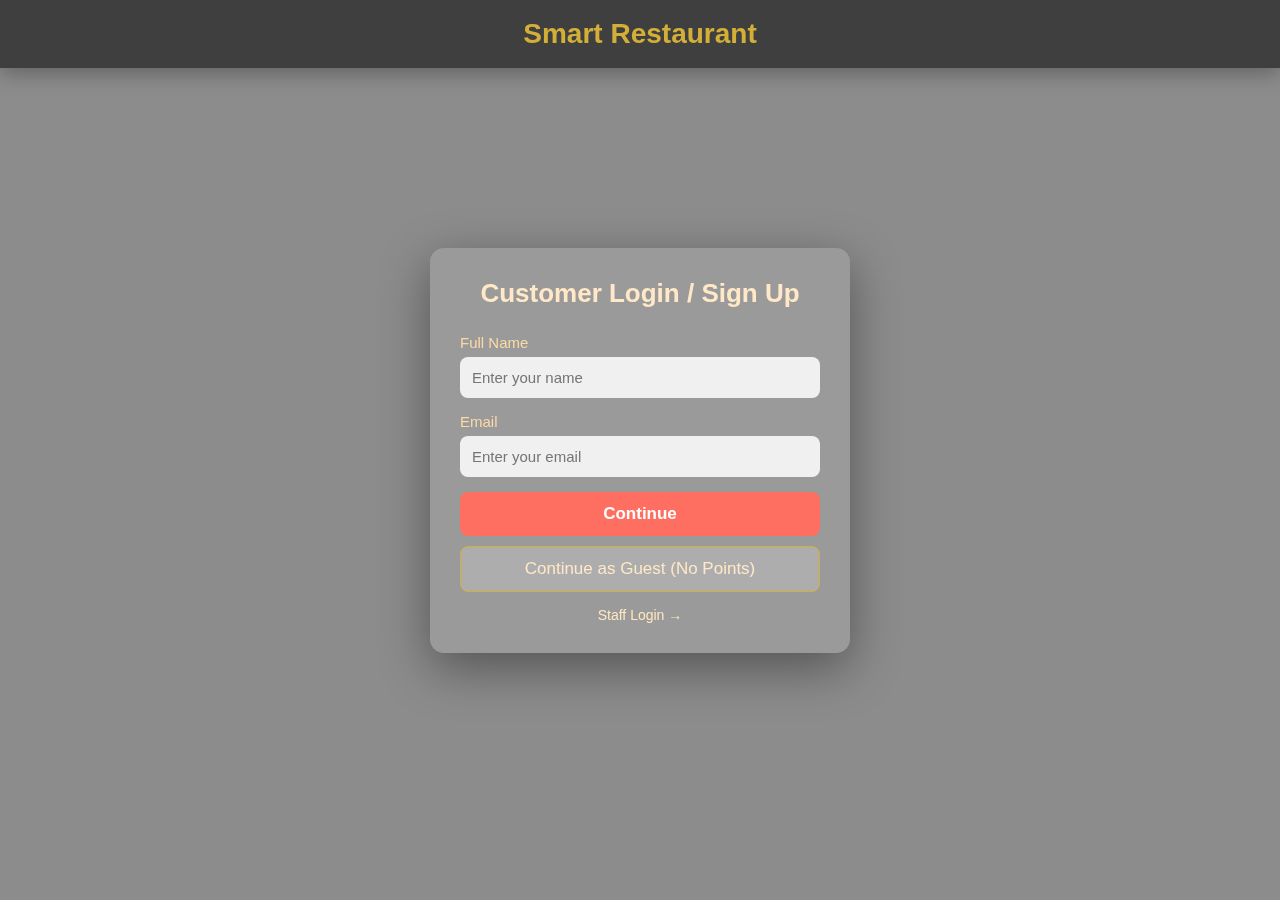
<file: index.html>
<!doctype html>
<html lang="en">
<head>
  <meta charset="utf-8">
  <title>Smart Restaurant — Customer Login</title>
  <meta name="viewport" content="width=device-width, initial-scale=1">
  <style>
    * { box-sizing: border-box; margin: 0; padding: 0; }
    body {
      font-family: 'Segoe UI', sans-serif;
      height: 100vh;
      background: url('https://images.unsplash.com/photo-1600891964599-f61ba0e24092?auto=format&fit=crop&w=1350&q=80') no-repeat center center fixed;
      background-size: cover;
      display: flex;
      flex-direction: column;
      justify-content: center;
      align-items: center;
      color: #fff;
    }
    .overlay { position: fixed; inset: 0; background: rgba(0, 0, 0, 0.45); z-index: -1; }
    .header { padding: 18px 30px; background: rgba(0,0,0,0.55); color: #D4AF37; font-size: 28px; font-weight: 600; backdrop-filter: blur(8px); box-shadow: 0 5px 20px rgba(0,0,0,0.3); text-align: center; width: 100%; position: absolute; top: 0; }
    .container { max-width: 420px; width: 90%; padding: 30px; background: rgba(255, 255, 255, 0.12); border-radius: 14px; box-shadow: 0 15px 50px rgba(0,0,0,0.4); backdrop-filter: blur(12px); text-align: center; }
    h2 { margin-bottom: 25px; font-size: 26px; font-weight: 600; color: #ffe8c7; }
    label { display: block; text-align: left; margin-bottom: 6px; font-size: 15px; color: #fcd9a6; }
    input { width: 100%; padding: 12px; margin-bottom: 15px; border-radius: 8px; border: none; font-size: 15px; background: rgba(255,255,255,0.85); }
    button { width: 100%; padding: 12px; border: none; border-radius: 8px; background: #FF6F61; color: white; font-size: 17px; cursor: pointer; font-weight: 600; transition: 0.2s; }
    button:hover { background: #b21e35; }
    .guest-btn { margin-top: 10px; background: rgba(255,255,255,0.2); border: 1px solid #D4AF37; color: #ffe8c7; font-weight: 500; }
    .guest-btn:hover { background: rgba(255,255,255,0.3); }
    .staff-link { margin-top: 15px; display: block; font-size: 14px; color: #ffe7c2; text-decoration: none; }
    .staff-link:hover { color: #ffcf8a; text-decoration: underline; }
  </style>
</head>
<body>

  <div class="overlay"></div>

  <div class="header">Smart Restaurant</div>

  <div class="container">
    <h2>Customer Login / Sign Up</h2>

    <label for="name">Full Name</label>
    <input id="name" placeholder="Enter your name">

    <label for="email">Email</label>
    <input id="email" placeholder="Enter your email">

    <button id="loginBtn">Continue</button>

    <button class="guest-btn" onclick="window.location='menu.html'">
      Continue as Guest (No Points)
    </button>

    <a class="staff-link" href="staff.html">Staff Login →</a>
  </div>

  <script>
    document.getElementById('loginBtn').onclick = () => {
      const name = document.getElementById('name').value.trim();
      const email = document.getElementById('email').value.trim();
      if (!name || !email) return alert("Please enter all fields.");

      const userKey = "currentUser";
      const user = { name, email, role: "customer", points: 0 };
      localStorage.setItem(userKey, JSON.stringify(user));

      if(!localStorage.getItem(`${email}_cart_history`)) {
        localStorage.setItem(`${email}_cart_history`, JSON.stringify([]));
      }

      const table = prompt("Enter table number :") || "";
      const link = table ? `menu.html?table=${encodeURIComponent(table)}` : "menu.html";
      window.location.href = link;
    };
  </script>

</body>
</html>
</file>
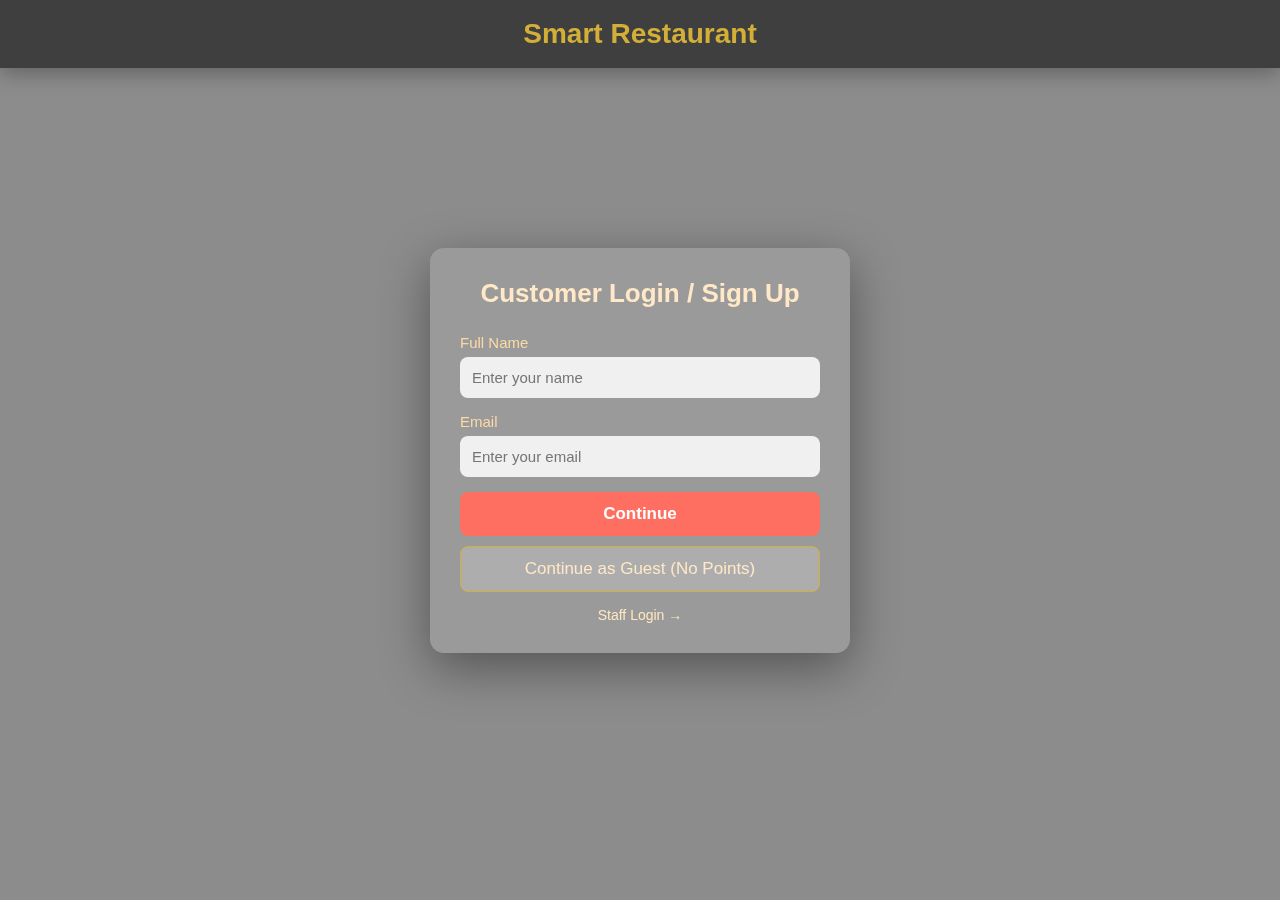
<file: srms/frontend/index.html>
<!doctype html>
<html lang="en">
<head>
  <meta charset="utf-8">
  <title>Smart Restaurant — Customer Login</title>
  <meta name="viewport" content="width=device-width, initial-scale=1">
  <style>
    * { box-sizing: border-box; margin: 0; padding: 0; }
    body {
      font-family: 'Segoe UI', sans-serif;
      height: 100vh;
      background: url('https://images.unsplash.com/photo-1600891964599-f61ba0e24092?auto=format&fit=crop&w=1350&q=80') no-repeat center center fixed;
      background-size: cover;
      display: flex;
      flex-direction: column;
      justify-content: center;
      align-items: center;
      color: #fff;
    }
    .overlay { position: fixed; inset: 0; background: rgba(0, 0, 0, 0.45); z-index: -1; }
    .header { padding: 18px 30px; background: rgba(0,0,0,0.55); color: #D4AF37; font-size: 28px; font-weight: 600; backdrop-filter: blur(8px); box-shadow: 0 5px 20px rgba(0,0,0,0.3); text-align: center; width: 100%; position: absolute; top: 0; }
    .container { max-width: 420px; width: 90%; padding: 30px; background: rgba(255, 255, 255, 0.12); border-radius: 14px; box-shadow: 0 15px 50px rgba(0,0,0,0.4); backdrop-filter: blur(12px); text-align: center; }
    h2 { margin-bottom: 25px; font-size: 26px; font-weight: 600; color: #ffe8c7; }
    label { display: block; text-align: left; margin-bottom: 6px; font-size: 15px; color: #fcd9a6; }
    input { width: 100%; padding: 12px; margin-bottom: 15px; border-radius: 8px; border: none; font-size: 15px; background: rgba(255,255,255,0.85); }
    button { width: 100%; padding: 12px; border: none; border-radius: 8px; background: #FF6F61; color: white; font-size: 17px; cursor: pointer; font-weight: 600; transition: 0.2s; }
    button:hover { background: #b21e35; }
    .guest-btn { margin-top: 10px; background: rgba(255,255,255,0.2); border: 1px solid #D4AF37; color: #ffe8c7; font-weight: 500; }
    .guest-btn:hover { background: rgba(255,255,255,0.3); }
    .staff-link { margin-top: 15px; display: block; font-size: 14px; color: #ffe7c2; text-decoration: none; }
    .staff-link:hover { color: #ffcf8a; text-decoration: underline; }
  </style>
</head>
<body>

  <div class="overlay"></div>

  <div class="header">Smart Restaurant</div>

  <div class="container">
    <h2>Customer Login / Sign Up</h2>

    <label for="name">Full Name</label>
    <input id="name" placeholder="Enter your name">

    <label for="email">Email</label>
    <input id="email" placeholder="Enter your email">

    <button id="loginBtn">Continue</button>

    <button class="guest-btn" onclick="window.location='menu.html'">
      Continue as Guest (No Points)
    </button>

    <a class="staff-link" href="staff_login.html">Staff Login →</a>
  </div>

  <script>
    document.getElementById('loginBtn').onclick = () => {
      const name = document.getElementById('name').value.trim();
      const email = document.getElementById('email').value.trim();
      if (!name || !email) return alert("Please enter all fields.");

      const userKey = "currentUser";
      const user = { name, email, role: "customer", points: 0 };
      localStorage.setItem(userKey, JSON.stringify(user));

      if(!localStorage.getItem(`${email}_cart_history`)) {
        localStorage.setItem(`${email}_cart_history`, JSON.stringify([]));
      }

      const table = prompt("Enter table number :") || "";
      const link = table ? `menu.html?table=${encodeURIComponent(table)}` : "menu.html";
      window.location.href = link;
    };
  </script>

</body>
</html>
</file>
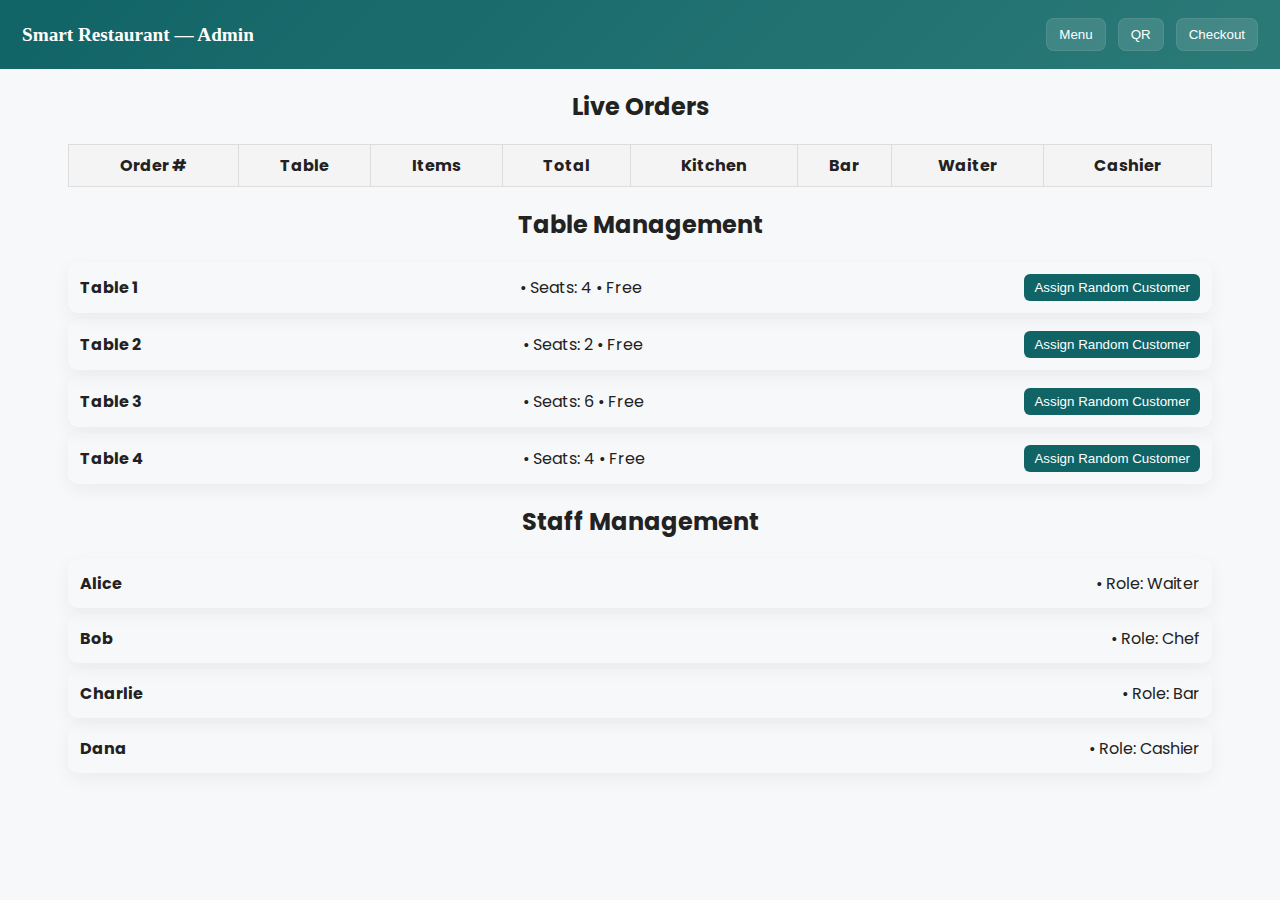
<file: admin.html>
<!DOCTYPE html>
<html lang="en">
  <head>
    <meta charset="utf-8">
    <title>Smart Restaurant — Admin Dashboard</title>
    <meta name="viewport" content="width=device-width,initial-scale=1">
    <script>
      fetch("./backend_system/auth/verify.php")
        .then(res => res.json())
        .then(data => {
          if (!data.logged_in) window.location.href = "login.html";
        });
      </script>
      
    <link rel="stylesheet" href="style.css">
  </head>
  <body>
    <div class="header">
      <div class="brand">Smart Restaurant — Admin</div>
      <div class="nav">
        <a href="menu.html"><button>Menu</button></a>
        <a href="qr.html"><button>QR</button></a>
        <a href="checkout.html"><button>Checkout</button></a>
      </div>
    </div>
  
    <div class="container">
  
      <h2 class="section-title center">Live Orders</h2>
      <table id="ordersTable">
        <thead>
          <tr>
            <th>Order #</th>
            <th>Table</th>
            <th>Items</th>
            <th>Total</th>
            <th>Kitchen</th>
            <th>Bar</th>
            <th>Waiter</th>
            <th>Cashier</th>
          </tr>
        </thead>
        <tbody></tbody>
      </table>
  
      <h2 class="section-title center">Table Management</h2>
      <div id="tablesContainer"></div>
  
      <h2 class="section-title center">Staff Management</h2>
      <div id="staffContainer"></div>
  
    </div>
  
    <script>
      // Mock Data
      const tables = [
        {id:1,seats:4,occupied:false},
        {id:2,seats:2,occupied:false},
        {id:3,seats:6,occupied:false},
        {id:4,seats:4,occupied:false},
      ];
  
      const staff = [
        {id:1,name:"Alice",role:"Waiter"},
        {id:2,name:"Bob",role:"Chef"},
        {id:3,name:"Charlie",role:"Bar"},
        {id:4,name:"Dana",role:"Cashier"},
      ];
  
      const orders = [];
  
      // Render Tables
      const tablesContainer = document.getElementById('tablesContainer');
      function renderTables(){
        tablesContainer.innerHTML = '';
        tables.forEach(t=>{
          const div = document.createElement('div');
          div.className = 'table-card';
          div.innerHTML = `<strong>Table ${t.id}</strong> • Seats: ${t.seats} • ${t.occupied?'Occupied':'Free'} 
          <button onclick="assignRandomOrder(${t.id})">Assign Random Customer</button>`;
          tablesContainer.appendChild(div);
        });
      }
  
      function assignRandomOrder(tableId){
        const table = tables.find(t=>t.id===tableId);
        if(!table) return;
        const randomSeats = Math.floor(Math.random()*(table.seats))+1;
        table.occupied = true;
        // Create mock order
        const order = {
          id:Date.now(),
          orderNumber: Math.floor(Math.random()*9000),
          table: tableId,
          items:[{name:"Sample Dish", qty:randomSeats, price:randomSeats*250}],
          total: randomSeats*250,
          statuses: {kitchen:'pending', bar:'pending', waiter:'pending', cashier:'pending'}
        };
        orders.push(order);
        renderOrders();
        renderTables();
      }
  
      // Render Orders Table
      const ordersTableBody = document.querySelector('#ordersTable tbody');
      function renderOrders(){
        ordersTableBody.innerHTML='';
        orders.forEach(o=>{
          const row = document.createElement('tr');
          row.innerHTML=`
            <td>${o.orderNumber}</td>
            <td>${o.table}</td>
            <td>${o.items.map(i=>i.name+" x"+i.qty).join(", ")}</td>
            <td>${o.total}</td>
            <td>${o.statuses.kitchen}</td>
            <td>${o.statuses.bar}</td>
            <td>${o.statuses.waiter}</td>
            <td>${o.statuses.cashier}</td>
          `;
          ordersTableBody.appendChild(row);
        });
      }
  
      // Render Staff
      const staffContainer = document.getElementById('staffContainer');
      function renderStaff(){
        staffContainer.innerHTML='';
        staff.forEach(s=>{
          const div = document.createElement('div');
          div.className='staff-card';
          div.innerHTML = `<strong>${s.name}</strong> • Role: ${s.role}`;
          staffContainer.appendChild(div);
        });
      }
  
      renderTables();
      renderStaff();
      renderOrders();
    </script>
  
    <style>
      .table-card, .staff-card {
        padding:12px;
        border-radius:10px;
        margin:6px 0;
        box-shadow:0 6px 18px rgba(0,0,0,0.05);
        display:flex; justify-content:space-between; align-items:center;
      }
      #ordersTable {
        width:100%;
        border-collapse:collapse;
        margin-bottom:20px;
      }
      #ordersTable th, #ordersTable td {
        border:1px solid #ddd;
        padding:8px;
        text-align:center;
      }
      #ordersTable th {
        background:#f4f4f4;
      }
      button {
        padding:6px 10px;
        border:none;
        border-radius:6px;
        background:var(--brand-1);
        color:white;
        cursor:pointer;
      }
    </style>
    
  </body>
</html>
</file>
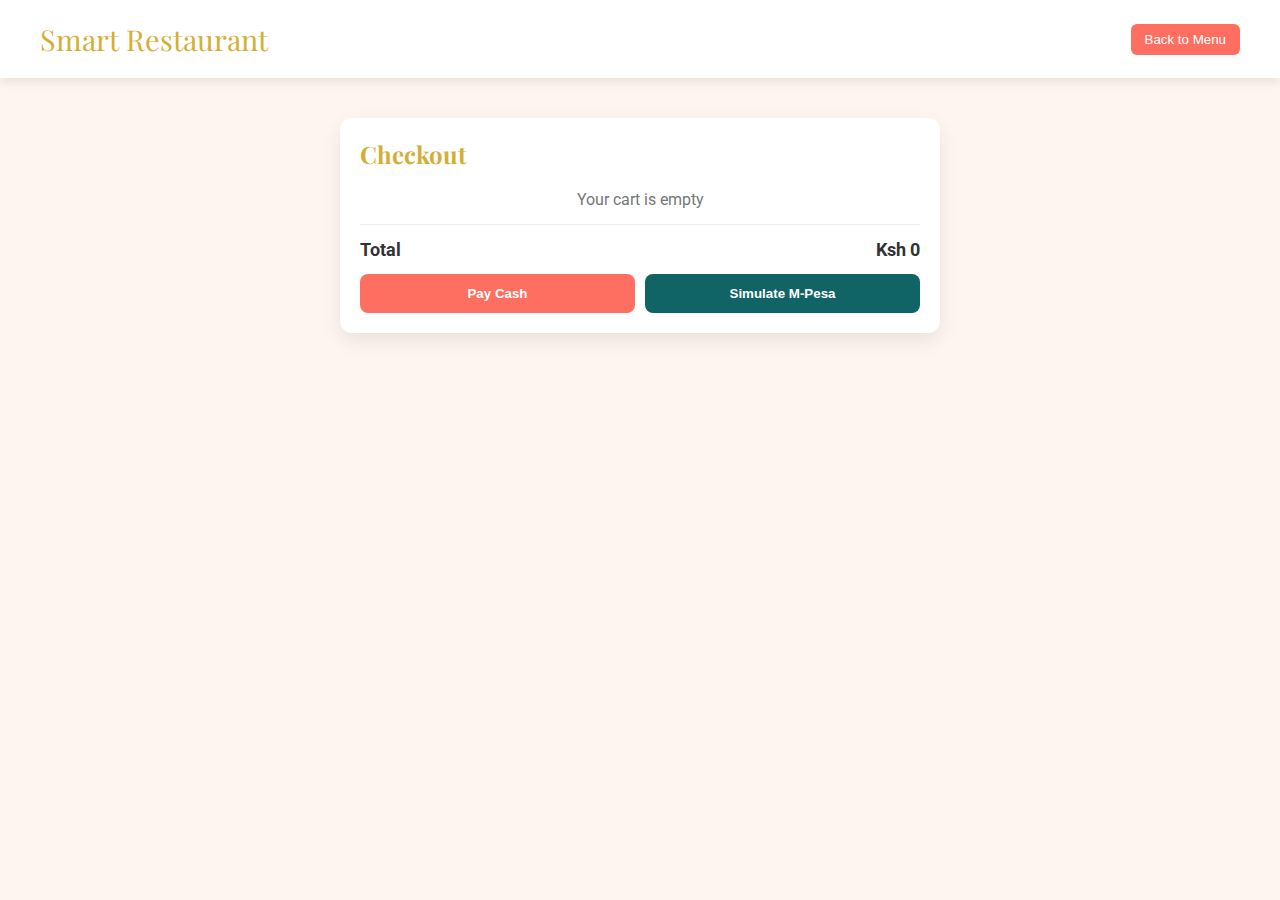
<file: checkout.html>
<!doctype html>
<html lang="en">
<head>
  <meta charset="utf-8">
  <title>Checkout</title>
  <meta name="viewport" content="width=device-width,initial-scale=1">
  <link href="https://fonts.googleapis.com/css2?family=Playfair+Display:wght@400;700&family=Roboto:wght@400;500&display=swap" rel="stylesheet">
  <style>
    :root {
      --primary: #FF6F61; /* warm coral red */
      --secondary: #D4AF37; /* soft gold */
      --light-bg: #FFF5F0;
      --card-bg: #ffffff;
    }
    * { box-sizing:border-box; margin:0; padding:0; }
    body { font-family:'Roboto', sans-serif; background:var(--light-bg); color:#333; }

    /* Header */
    .header { display:flex; justify-content:space-between; align-items:center; padding:20px 40px; background:#fff; box-shadow:0 3px 10px rgba(0,0,0,0.1); position:sticky; top:0; z-index:1000;}
    .brand { font-family:'Playfair Display', serif; font-size:1.8rem; color:var(--secondary);}
    .nav button { margin-left:15px; padding:8px 14px; border:none; background:var(--primary); color:#fff; border-radius:6px; cursor:pointer; font-weight:500; transition:0.3s;}
    .nav button:hover { background:var(--secondary); }

    /* Container */
    .container { max-width:600px; margin:40px auto; padding:20px; background:var(--card-bg); border-radius:12px; box-shadow:0 8px 20px rgba(0,0,0,0.08);}
    .receipt h2 { font-family:'Playfair Display', serif; margin-bottom:20px; color:var(--secondary);}
    #items div { font-size:1rem; margin-bottom:6px; }
    hr { border:none; border-top:1px solid #eee; margin:15px 0; }
    .small.center { text-align:center; color:#777; font-size:0.9rem; margin:20px 0; }

    /* Payment buttons */
    .btn { flex:1; border:none; padding:12px; border-radius:8px; cursor:pointer; font-weight:600; transition:0.3s; color:#fff;}
    .btn-cash { background:var(--primary); }
    .btn-cash:hover { background:var(--secondary); }
    .btn-mpesa { background:#116466; }
    .btn-mpesa:hover { background:#1f8a8c; }

    .payment-group { display:flex; gap:10px; margin-top:14px; }
    .total-row { display:flex; justify-content:space-between; font-weight:bold; font-size:1.1rem; margin-top:10px; }
  </style>
</head>
<body>

  <div class="header">
    <div class="brand">Smart Restaurant</div>
    <div class="nav">
      <a href="menu.html"><button>Back to Menu</button></a>
    </div>
  </div>

  <div class="container">
    <div class="receipt">
      <h2>Checkout</h2>
      <div id="items"></div>
      <hr/>
      <div class="total-row">
        <span>Total</span>
        <span id="total">Ksh 0</span>
      </div>
      <div class="payment-group">
        <button id="payCash" class="btn btn-cash">Pay Cash</button>
        <button id="payMpesa" class="btn btn-mpesa">Simulate M-Pesa</button>
      </div>
    </div>
  </div>

  <script src="app.js"></script>
  <script>
    const list = getCart();
    const itemsEl = document.getElementById('items'), totalEl = document.getElementById('total');
    let total=0;
    if(list.length===0) itemsEl.innerHTML='<div class="small center">Your cart is empty</div>';
    list.forEach(i=>{
      const div = document.createElement('div'); div.style.display='flex'; div.style.justifyContent='space-between'; div.style.padding='8px 0';
      div.innerHTML = `<div>${i.qty} x ${i.name}</div><div>${currency(i.price*i.qty)}</div>`;
      itemsEl.appendChild(div);
      total += i.qty * i.price;
    });
    totalEl.textContent = currency(total);

    document.getElementById('payCash').onclick = ()=> {
      if(list.length===0) return alert('Cart empty');
      alert('Payment received (cash). Thank you!');
      clearCart(); window.location.href='menu.html';
    };

    document.getElementById('payMpesa').onclick = ()=> {
      if(list.length===0) return alert('Cart empty');
      alert('Simulated M-Pesa confirmed. Thank you!');
      clearCart(); window.location.href='menu.html';
    };
  </script>

</body>
</html>
</file>
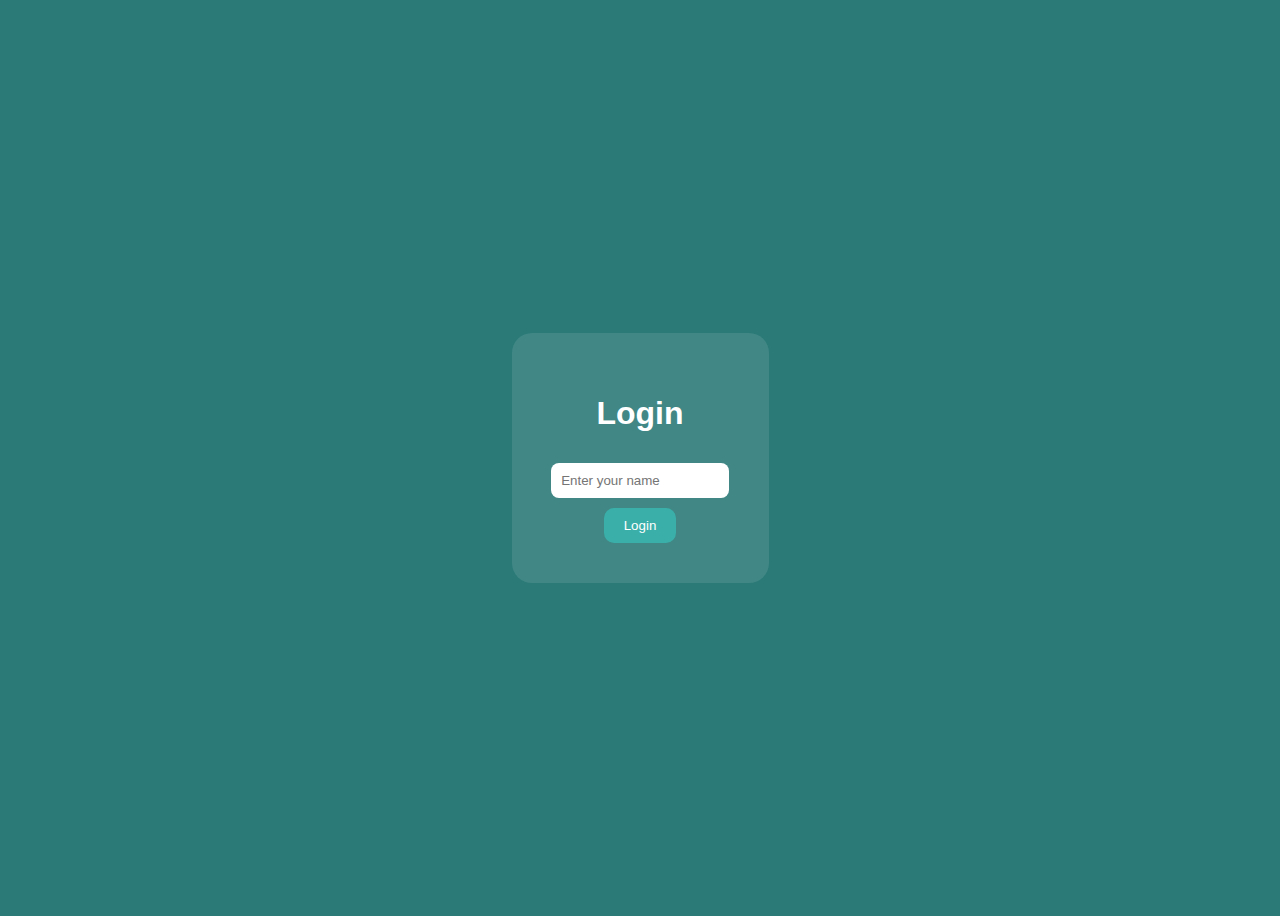
<file: login.html>
<!doctype html>
<html lang="en">
<head>
<meta charset="utf-8">
<title>Login — Smart Restaurant</title>
<meta name="viewport" content="width=device-width, initial-scale=1">
<style>
  body { display:flex; justify-content:center; align-items:center; height:100vh; font-family:sans-serif; background:#2b7a78; color:#fff; }
  .login-box { background:rgba(255,255,255,0.1); padding:40px 30px; border-radius:20px; text-align:center; }
  input { padding:10px; margin:10px 0; border-radius:8px; border:none; width:80%; }
  button { padding:10px 20px; border:none; border-radius:10px; background:#3aafa9; color:#fff; cursor:pointer; transition:0.3s; }
  button:hover { background:#17252a; }
</style>
</head>
<body>
  <div class="login-box">
    <h1>Login</h1>
    <input type="text" id="username" placeholder="Enter your name" /><br>
    <button onclick="login()">Login</button>
  </div>

  <script>
    
    async function login() {
      const username = document.getElementById("username").value;
      const password = document.getElementById("password").value;
  
      const res = await fetch("./backend_system/auth/login.php", {
          method: "POST",
          headers: { "Content-Type": "application/json" },
          body: JSON.stringify({ username, password })
      });
  
      const data = await res.json();
      if (data.success) {
          alert("Login Successful!");
          window.location.href = data.role === 'admin' ? 'admin.html' : 'staff.html';
      } else {
          alert(data.error);
      }
  }
  
  </script>
</body>
</html>
</file>
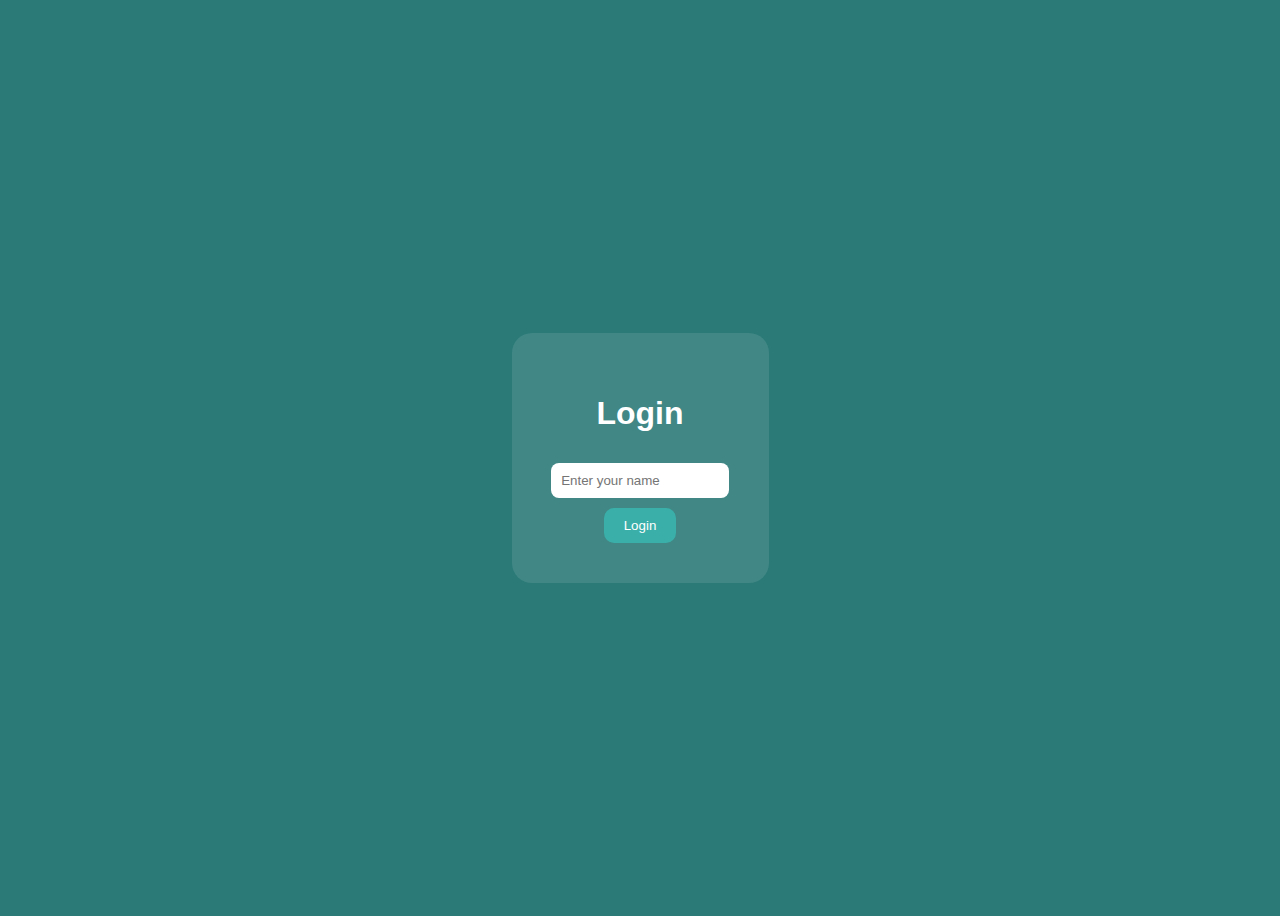
<file: menu.html>
<!doctype html>
<html lang="en">
<head>
  <meta charset="utf-8">
  <title>Smart Restaurant — Menu</title>
  <meta name="viewport" content="width=device-width,initial-scale=1">
  <link href="https://fonts.googleapis.com/css2?family=Playfair+Display:wght@400;700&family=Roboto:wght@400;500&display=swap" rel="stylesheet">
  <style>
    :root {
      --primary: #FF6F61;
      --secondary: #D4AF37;
      --light-bg: #FFF5F0;
      --card-bg: #ffffff;
    }
    * { box-sizing: border-box; margin:0; padding:0; }
    body { font-family: 'Roboto', sans-serif; background: var(--light-bg); color:#333; }

    .header { display:flex; justify-content:space-between; align-items:center; padding:20px 40px; background:#fff; box-shadow:0 3px 10px rgba(0,0,0,0.1); position:sticky; top:0; z-index:1000;}
    .brand { font-family: 'Playfair Display', serif; font-size:1.8rem; color:var(--secondary);}
    .nav button { margin-left:15px; padding:8px 14px; border:none; background:var(--primary); color:#fff; border-radius:6px; cursor:pointer; font-weight:500; transition:0.3s;}
    .nav button:hover { background:var(--secondary); }

    .hero { position:relative; width:100%; height:400px; overflow:hidden; margin-bottom:40px;}
    .slides { display:flex; transition:transform 0.5s ease-in-out; height:100%; }
    .slides img { width:100%; object-fit:cover; height:100%; }
    .overlay { position:absolute; top:0; left:0; width:100%; height:100%; background:rgba(0,0,0,0.3); display:flex; flex-direction:column; justify-content:center; align-items:center; color:#fff; text-align:center;}
    .overlay h1 { font-family:'Playfair Display', serif; font-size:3rem; margin-bottom:15px; }
    .overlay p { font-size:1.2rem; }
    .dots { position:absolute; bottom:15px; display:flex; gap:8px; justify-content:center; width:100%; }
    .dots .dot { width:12px; height:12px; border-radius:50%; background:#fff; opacity:0.5; cursor:pointer; transition:0.3s; }
    .dots .dot.active { opacity:1; background:var(--primary); }

    .section-header { text-align:center; font-family:'Playfair Display', serif; font-size:2.2rem; margin-bottom:30px; color:var(--secondary); }

    .category-nav { display:flex; justify-content:center; gap:20px; margin-bottom:40px; }
    .category-nav button { background:none; border:none; font-size:1.1rem; color:#555; cursor:pointer; padding:8px 12px; transition:color 0.3s; }
    .category-nav button.active, .category-nav button:hover { color:var(--primary); font-weight:600; }

    .menu-section { padding:0 20px 60px; display:none; }
    .menu-section.active { display:block; }
    .menu-section h3 { font-family:'Playfair Display', serif; font-size:1.8rem; color:var(--secondary); margin-bottom:25px; border-bottom:2px solid var(--primary); display:inline-block; padding-bottom:5px; }

    .menu-items { display:grid; grid-template-columns: repeat(auto-fit, minmax(250px,1fr)); gap:25px; }
    .menu-card { background:var(--card-bg); border-radius:12px; box-shadow:0 8px 20px rgba(0,0,0,0.08); overflow:hidden; transition: transform 0.3s, box-shadow 0.3s; display:flex; flex-direction:column; }
    .menu-card:hover { transform:translateY(-5px); box-shadow:0 15px 30px rgba(0,0,0,0.15);}
    .menu-card img { width:100%; height:180px; object-fit:cover; }
    .card-info { padding:15px; flex:1; display:flex; flex-direction:column; justify-content:space-between; }
    .card-info h4 { font-family:'Playfair Display', serif; font-size:1.3rem; margin-bottom:8px; color:#222; }
    .card-info p { font-size:1rem; color:#777; }
    .card-actions { display:flex; align-items:center; justify-content:space-between; padding:10px 15px; border-top:1px solid #eee; }
    .card-actions input { width:50px; padding:4px 6px; border-radius:4px; border:1px solid #ccc; }
    .card-actions button { background:var(--primary); border:none; color:#fff; padding:6px 12px; border-radius:6px; cursor:pointer; transition:0.3s; }
    .card-actions button:hover { background:var(--secondary); }

    .cart-float { position:fixed; bottom:20px; right:20px; background:var(--primary); color:#fff; padding:12px 18px; border-radius:50px; cursor:pointer; font-weight:600; box-shadow:0 6px 18px rgba(0,0,0,0.15);}
    .cart-panel { position:fixed; bottom:0; right:0; width:350px; max-height:80vh; background:#fff; border-top-left-radius:12px; border-top-right-radius:12px; box-shadow:0 -4px 20px rgba(0,0,0,0.15); transform:translateY(100%); transition:0.4s; overflow:auto; z-index:100;}
    .cart-panel.open { transform:translateY(0);}
    .cart-panel h3 { padding:15px; border-bottom:1px solid #eee; font-family:'Playfair Display', serif;}
    .cart-item { display:flex; padding:12px 15px; border-bottom:1px solid #eee; align-items:center; gap:10px; }
    .cart-item img { width:50px; height:50px; object-fit:cover; border-radius:6px; }
    .cart-item .meta { flex:1; }
    .cart-footer { display:flex; justify-content:space-between; align-items:center; padding:15px; border-top:1px solid #eee; }
    .cart-footer button { cursor:pointer; padding:6px 12px; border-radius:6px; border:none; color:#fff; font-weight:600; transition:0.3s; }
    .cart-footer #clearCartBtn { background:#ccc; color:#222; margin-right:10px;}
    .cart-footer #placeOrderBtn { background:var(--primary);}
  </style>
</head>
<body>

<div class="header">
  <div class="brand">Smart Restaurant</div>
  <div class="nav">
    <a href="index.html"><button>Home</button></a>
    <a href="checkout.html"><button>Checkout</button></a>
    <a href="tracking.html"><button>Order Tracking</button></a>
    <button id="logoutBtn">Logout</button>
    <button>Points: <span id="pointsDisplay">0</span></button>
  </div>
</div>

<div class="hero" id="hero">
  <div class="slides" id="slides">
    <img src="https://images.unsplash.com/photo-1604909053198-f9d782c94bdd?auto=format&fit=crop&w=1350&q=80" alt="Grilled Chicken">
    <img src="https://images.unsplash.com/photo-1600891964599-f61ba0e24092?auto=format&fit=crop&w=1350&q=80" alt="Pasta">
    <img src="https://images.unsplash.com/photo-1617196034715-df0b7ccba0d6?auto=format&fit=crop&w=1350&q=80" alt="Smoothie Drink">
    <img src="https://images.unsplash.com/photo-1612874748867-7ed59ef0a6c2?auto=format&fit=crop&w=1350&q=80" alt="Dessert Cake">
    <img src="https://images.unsplash.com/photo-1612874748870-0cf514b5fc3c?auto=format&fit=crop&w=1350&q=80" alt="Salad">
  </div>
  <div class="overlay">
    <h1>Delicious Food. Luxury Experience.</h1>
    <p>Smart Restaurant 🍴✨ . Where every bite sparks joy 😋🔥!</p>
  </div>
  <div class="dots" id="dots"></div>
</div>

<div class="section-header">Explore Our Menu</div>

<div class="category-nav" id="categoryNav">
  <button data-cat="main" class="active">Main Course</button>
  <button data-cat="drinks">Drinks</button>
  <button data-cat="desserts">Desserts</button>
</div>

<div class="menu-section active" id="section-main">
  <h3>Main Course</h3>
  <div class="menu-items" id="cat-main"></div>
</div>

<div class="menu-section" id="section-drinks">
  <h3>Drinks & Beverages</h3>
  <div class="menu-items" id="cat-drinks"></div>
</div>

<div class="menu-section" id="section-desserts">
  <h3>Desserts & Sweet Treats</h3>
  <div class="menu-items" id="cat-dessert"></div>
</div>

<div class="cart-float" id="cartFloat">Cart (<span id="cartCount">0</span>)</div>
<div class="cart-panel" id="cartPanel">
  <h3>Your Order</h3>
  <div id="cartList"></div>
  <div class="cart-footer">
    <button id="clearCartBtn">Clear</button>
    <button id="placeOrderBtn">Place Order</button>
    <strong id="cartTotal">Ksh 0</strong>
  </div>
</div>

<script>
const currentUsername = localStorage.getItem("currentUser");
if(!currentUsername){ alert("Please login!"); window.location.href="login.html"; }
let user = JSON.parse(localStorage.getItem(currentUsername)||'{}');
if(!user.points) user.points = 0;
document.getElementById("pointsDisplay").textContent = user.points;

document.getElementById("logoutBtn").onclick = ()=>{
  localStorage.removeItem("currentUser");
  window.location.href="login.html";
};

function addPoints(amount){
  user.points += amount;
  localStorage.setItem(currentUsername, JSON.stringify(user));
  document.getElementById("pointsDisplay").textContent = user.points;
}

// Hero slideshow
const slides=document.getElementById('slides');
const dotsContainer=document.getElementById('dots');
let idx=0;
for(let i=0;i<slides.children.length;i++){
  const dot=document.createElement('div'); dot.className='dot'; if(i===0) dot.classList.add('active');
  dot.onclick=()=>{ idx=i; updateHero(); };
  dotsContainer.appendChild(dot);
}
function updateHero(){
  slides.style.transform=`translateX(-${idx*100}%)`;
  Array.from(dotsContainer.children).forEach((d,i)=>d.classList.toggle('active',i===idx));
}
setInterval(()=>{ idx=(idx+1)%slides.children.length; updateHero(); },4000);

// Category navigation
document.getElementById('categoryNav').addEventListener('click',(ev)=>{
  if(ev.target.tagName==='BUTTON'){
    const cat=ev.target.getAttribute('data-cat');
    document.querySelectorAll('.category-nav button').forEach(b=>b.classList.remove('active'));
    ev.target.classList.add('active');
    ['main','drinks','desserts'].forEach(c=>{
      document.getElementById('section-'+c).classList.toggle('active',c===cat);
    });
  }
});

// Menu & Cart
function currency(v){ return 'Ksh '+v; }
function getCart(){ return JSON.parse(localStorage.getItem(currentUsername+'_cart')||'[]'); }
function saveCart(cart){ localStorage.setItem(currentUsername+'_cart', JSON.stringify(cart)); window.dispatchEvent(new Event('cart_updated')); }
function clearCart(){ localStorage.removeItem(currentUsername+'_cart'); }

function renderCart(){
  const cartList=document.getElementById('cartList');
  const count=document.getElementById('cartCount');
  const totalEl=document.getElementById('cartTotal');
  const cart=getCart(); cartList.innerHTML=''; let total=0,itemsCount=0;
  cart.forEach(c=>{
    const div=document.createElement('div'); div.className='cart-item';
    div.innerHTML=`<img src="${c.img}"><div class="meta"><h5>${c.name}</h5><p>Qty: ${c.qty} • ${currency(c.price)}</p></div>
    <div style="display:flex;flex-direction:column;gap:6px"><button onclick="inc(${c.id})">+</button><button onclick="dec(${c.id})">-</button></div>`;
    cartList.appendChild(div); total+=c.qty*c.price; itemsCount+=c.qty;
  });
  count.textContent=itemsCount;
  totalEl.textContent=currency(total);
}

function inc(id){ const cart=getCart(); const f=cart.find(c=>c.id===id); if(f){ f.qty++; saveCart(cart); renderCart(); } }
function dec(id){ const cart=getCart(); const f=cart.find(c=>c.id===id); if(f){ f.qty--; if(f.qty<=0){ const idx=cart.indexOf(f); cart.splice(idx,1);} saveCart(cart); renderCart(); } }

window.addEventListener('cart_updated', renderCart);
renderCart();

document.getElementById('cartFloat').onclick=()=>{ document.getElementById('cartPanel').classList.toggle('open'); }
document.getElementById('clearCartBtn').onclick=()=>{ if(confirm('Clear cart?')){ clearCart(); renderCart(); } }

document.getElementById('placeOrderBtn').onclick=()=>{
  const cart=getCart(); 
  if(cart.length===0){ alert('Cart empty'); return; }
  let history = JSON.parse(localStorage.getItem(currentUsername+"_cart_history") || "[]");
  history = history.concat(cart);
  localStorage.setItem(currentUsername+"_cart_history", JSON.stringify(history));
  const totalPoints=cart.reduce((sum,i)=>sum+i.qty*10,0);
  addPoints(totalPoints);
  alert(`Order placed! You earned ${totalPoints} points.`);
  clearCart(); renderCart();
};

// Sample menu items
const MENU = [
  {id:1,name:"Grilled Chicken",price:450,img:"https://images.unsplash.com/photo-1604909053198-f9d782c94bdd?auto=format&fit=crop&w=600&q=80",category:"main"},
  {id:2,name:"Beef Steak",price:550,img:"https://images.unsplash.com/photo-1606312619111-ef3b3cbfc89c?auto=format&fit=crop&w=600&q=80",category:"main"},
  {id:3,name:"Vegetable Pasta",price:350,img:"https://images.unsplash.com/photo-1606755962774-6c72fcd69e6c?auto=format&fit=crop&w=600&q=80",category:"main"},
  {id:4,name:"Fish & Chips",price:400,img:"https://images.unsplash.com/photo-1600891964599-f61ba0e24092?auto=format&fit=crop&w=600&q=80",category:"main"},
  {id:5,name:"Caesar Salad",price:300,img:"https://images.unsplash.com/photo-1605478860119-df3b2cf6fa07?auto=format&fit=crop&w=600&q=80",category:"main"},
  {id:6,name:"Coke",price:80,img:"https://images.unsplash.com/photo-1617196034715-df0b7ccba0d6?auto=format&fit=crop&w=600&q=80",category:"drinks"},
  {id:7,name:"Orange Juice",price:120,img:"https://images.unsplash.com/photo-1583454110550-4d6b1eec9180?auto=format&fit=crop&w=600&q=80",category:"drinks"},
  {id:8,name:"Lemonade",price:100,img:"https://images.unsplash.com/photo-1589308078057-1d7aa7f31d78?auto=format&fit=crop&w=600&q=80",category:"drinks"},
  {id:9,name:"Chocolate Cake",price:250,img:"https://images.unsplash.com/photo-1600181954436-c42a29034b0e?auto=format&fit=crop&w=600&q=80",category:"desserts"},
  {id:10,name:"Ice Cream Sundae",price:200,img:"https://images.unsplash.com/photo-1578985545062-69928b1d9587?auto=format&fit=crop&w=600&q=80",category:"desserts"},
  {id:11,name:"Fruit Tart",price:220,img:"https://images.unsplash.com/photo-1599785209707-d6c4808c8a5e?auto=format&fit=crop&w=600&q=80",category:"desserts"}
];

const populate=()=>{
  const main=document.getElementById('cat-main');
  const drinks=document.getElementById('cat-drinks');
  const dessert=document.getElementById('cat-dessert');
  [main,drinks,dessert].forEach(c=>c.innerHTML='');
  MENU.forEach(item=>{
    const el=document.createElement('div'); el.className='menu-card';
    el.innerHTML=`
      <img src="${item.img}" alt="${item.name}">
      <div class="card-info"><h4>${item.name}</h4><p>${currency(item.price)}</p></div>
      <div class="card-actions"><input type="number" value="1" min="1" id="qty_${item.id}"><button data-id="${item.id}">Add</button></div>`;
    if(item.category==='main') main.appendChild(el);
    if(item.category==='drinks') drinks.appendChild(el);
    if(item.category==='desserts') dessert.appendChild(el);
    el.querySelector('button').onclick=()=>{
      const q=parseInt(document.getElementById('qty_'+item.id).value||1);
      const cart=getCart(); const f=cart.find(c=>c.id===item.id);
      if(f) f.qty+=q; else cart.push({id:item.id,name:item.name,price:item.price,img:item.img,qty:q});
      saveCart(cart); alert(`${item.name} x${q} added`);
    };
  });
};
populate();
</script>
</body>
</html>
</file>
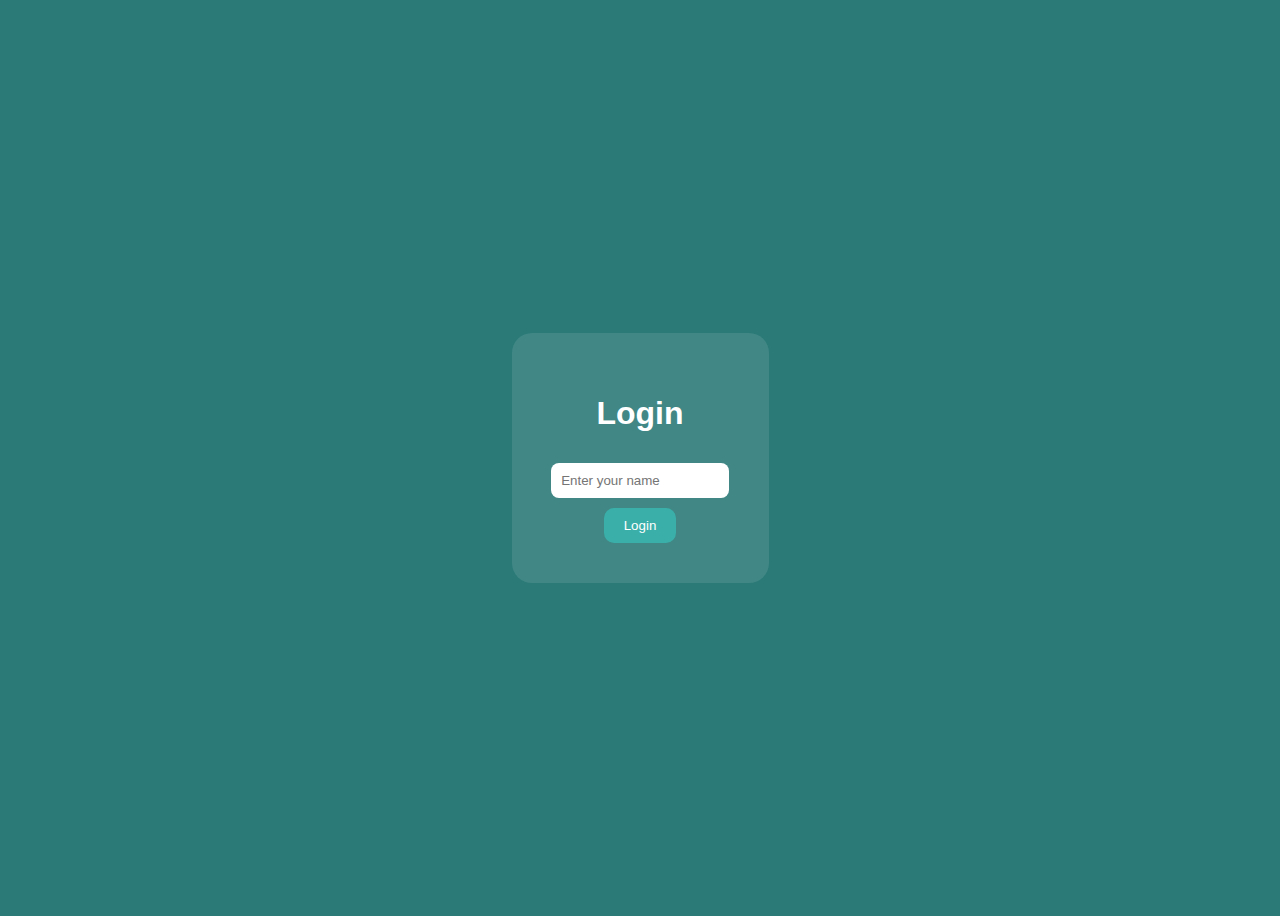
<file: points.html>
<!doctype html>
<html lang="en">
<head>
  <meta charset="utf-8">
  <title>My Points — Smart Restaurant</title>
  <meta name="viewport" content="width=device-width, initial-scale=1">
  <link href="https://fonts.googleapis.com/css2?family=Playfair+Display:wght@600&family=Roboto:wght@400&display=swap" rel="stylesheet">
  <style>
    body {
      font-family: 'Roboto', sans-serif;
      background: linear-gradient(135deg, #2b7a78, #3aafa9);
      color: #fff;
      display: flex;
      justify-content: center;
      align-items: center;
      height: 100vh;
      margin: 0;
    }
    .card {
      background: rgba(255, 255, 255, 0.1);
      border-radius: 20px;
      padding: 30px 40px;
      width: 90%;
      max-width: 400px;
      text-align: center;
      box-shadow: 0 4px 20px rgba(0,0,0,0.3);
    }
    h1 {
      font-family: 'Playfair Display', serif;
      font-size: 1.8rem;
      margin-bottom: 10px;
    }
    .points {
      font-size: 3rem;
      font-weight: bold;
      color: #fdfdfd;
      margin: 15px 0;
    }
    button {
      background: #feffff;
      color: #2b7a78;
      border: none;
      border-radius: 30px;
      padding: 12px 25px;
      font-size: 1rem;
      cursor: pointer;
      transition: all 0.3s ease;
    }
    button:hover {
      background: #17252a;
      color: #fff;
    }
    .reward {
      margin-top: 20px;
      background: rgba(255,255,255,0.2);
      padding: 10px;
      border-radius: 10px;
      font-size: 0.9rem;
    }
    a {
      display:block;
      margin-top:20px;
      color:#fff;
      text-decoration:none;
      font-weight:bold;
    }
    a:hover { text-decoration:underline; }
  </style>
</head>
<body>
  <div class="card">
    <h1>Welcome, <span id="username">Guest</span>!</h1>
    <p>Your current points:</p>
    <div class="points" id="points">0</div>
    <button onclick="redeemPoints()">Redeem Points</button>

    <div class="reward" id="reward">🎁 You can redeem 100 points for a free drink!</div>

    <a href="menu.html">← Back to Menu</a>
  </div>

  <script>
    // Load current logged-in user
    const currentUsername = localStorage.getItem("currentUser");
    if(!currentUsername){
      alert("Please login first!");
      window.location.href = "login.html";
    }
    let user = JSON.parse(localStorage.getItem(currentUsername));
    if(!user.points) user.points = 0;

    document.getElementById("username").textContent = user.name;
    document.getElementById("points").textContent = user.points;

    function redeemPoints(){
      if(user.points >= 100){
        alert("You redeemed 100 points for a free drink! 🎉");
        user.points -= 100;
        document.getElementById("points").textContent = user.points;
        localStorage.setItem(currentUsername, JSON.stringify(user)); // save updated points
      } else {
        alert("You need at least 100 points to redeem a reward.");
      }
    }
  </script>
</body>
</html>
</file>
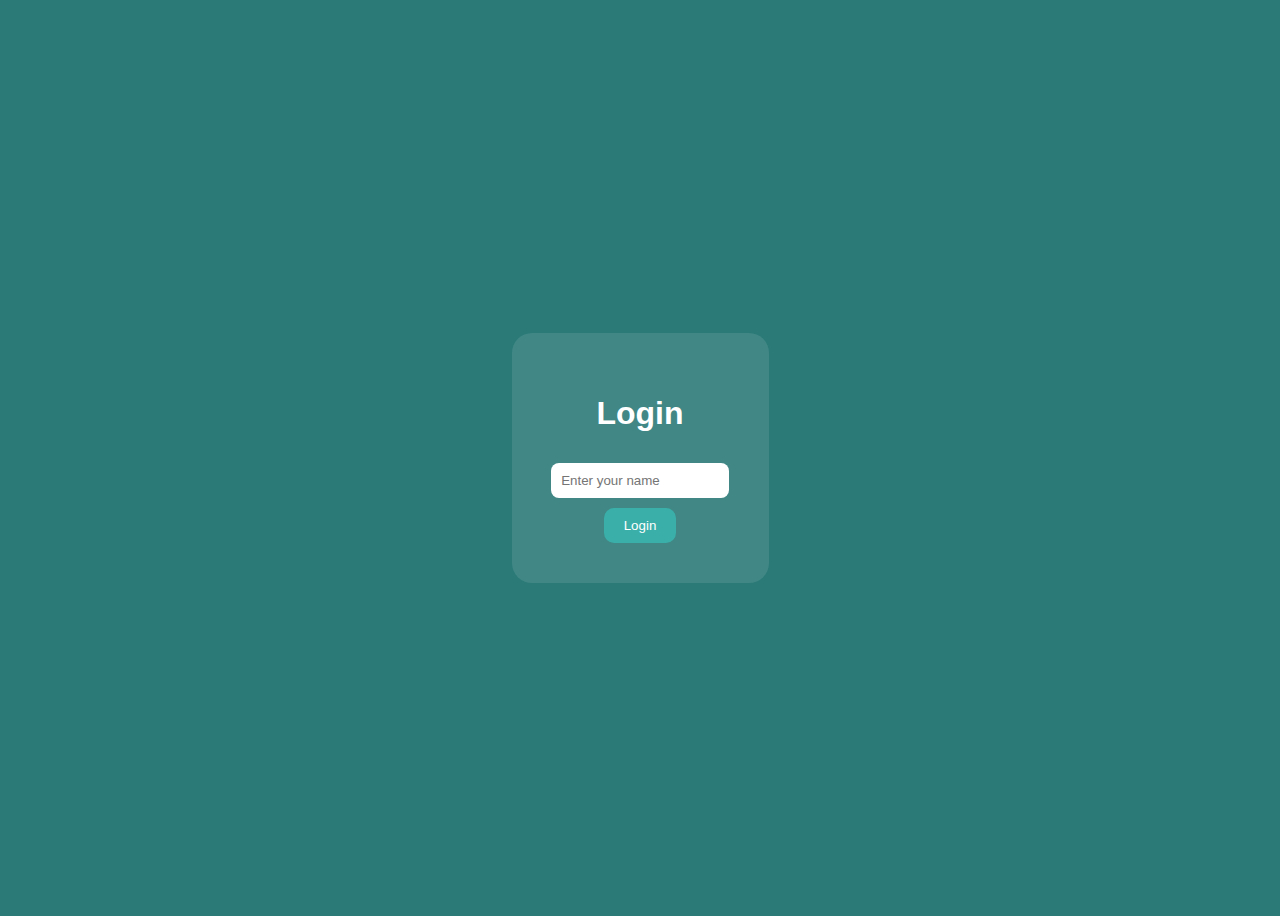
<file: tracking.html>
<!DOCTYPE html>
<html lang="en">
<head>
  <meta charset="UTF-8">
  <title>Smart Restaurant — Order Tracking</title>
  <meta name="viewport" content="width=device-width, initial-scale=1">
  <link href="https://fonts.googleapis.com/css2?family=Roboto:wght@400;500&family=Playfair+Display:wght@400;700&display=swap" rel="stylesheet">
  <style>
    :root {
      --primary: #FF6F61; /* Warm coral red */
      --secondary: #D4AF37; /* Soft gold */
      --light-bg: #FFF5F0;
      --card-bg: #ffffff;
      --status-inactive: #ccc;
      --status-active: var(--primary);
    }

    body { font-family: 'Roboto', sans-serif; background:var(--light-bg); color:#333; margin:0; padding:0; }
    .header { display:flex; justify-content:space-between; align-items:center; padding:20px 40px; background:var(--card-bg); box-shadow:0 3px 10px rgba(0,0,0,0.1); position:sticky; top:0; z-index:1000;}
    .brand { font-family:'Playfair Display', serif; font-size:1.8rem; color:var(--secondary); }
    .nav a button, .nav button { margin-left:15px; padding:8px 14px; border:none; background:var(--primary); color:#fff; border-radius:6px; cursor:pointer; font-weight:500; transition:0.3s; }
    .nav a button:hover, .nav button:hover { background:var(--secondary); }
    h1 { text-align:center; font-family:'Playfair Display', serif; color:var(--primary); margin:30px 0; }
    .tracking-container { max-width:800px; margin:0 auto 40px; padding:0 20px; }
    .order-card { background:var(--card-bg); padding:20px; margin-bottom:20px; border-radius:12px; box-shadow:0 6px 15px rgba(0,0,0,0.1); }
    .order-card h4 { margin-bottom:10px; font-family:'Playfair Display', serif; color:var(--primary);}
    .order-card ul { list-style:none; padding:0; margin:0 0 10px; }
    .order-card ul li { display:flex; justify-content:space-between; padding:6px 0; border-bottom:1px dashed #ccc; }
    .order-card strong { display:block; text-align:right; margin-top:10px; font-size:1.1rem; color:#222; }
    .order-status { display:flex; justify-content:flex-start; margin-top:15px; gap:10px; flex-wrap:wrap; }
    .status-step { padding:8px 14px; border-radius:20px; font-weight:500; font-size:0.95rem; color:#fff; background:var(--status-inactive); transition:0.3s; }
    .status-step.active { background:var(--status-active); }
    .no-orders { text-align:center; font-size:1.2rem; margin-top:50px; color:#555; }
  </style>
</head>
<body>

  <div class="header">
    <div class="brand">Smart Restaurant</div>
    <div class="nav">
      <a href="menu.html"><button>Menu</button></a>
      <a href="checkout.html"><button>Checkout</button></a>
      <button id="logoutBtn">Logout</button>
    </div>
  </div>

  <h1>Track Your Orders</h1>
  <div class="tracking-container" id="trackingContainer"></div>

  <script>
    const currentUser = localStorage.getItem("currentUser");
    if(!currentUser){ alert("Please login!"); window.location.href="login.html"; }

    const statusSteps = ["pending", "bar", "chef", "ready", "delivered"];

    function renderOrders() {
      const orders = JSON.parse(localStorage.getItem(currentUser+"_cart_history") || "[]");
      const container = document.getElementById('trackingContainer');
      container.innerHTML = '';

      if(orders.length === 0) {
        container.innerHTML = '<p class="no-orders">No current orders.</p>';
        return;
      }

      orders.forEach((order, idx) => {
        const card = document.createElement('div');
        card.className = 'order-card';

        // Items list
        let html = `<h4>Order ${idx+1}</h4><ul>`;
        order.forEach(item=>{
          html += `<li>${item.name} x ${item.qty} <span>Ksh ${item.qty*item.price}</span></li>`;
        });
        html += `</ul><strong>Total: Ksh ${order.reduce((sum,i)=>sum+i.qty*i.price,0)}</strong>`;

        // Status tracker
        html += '<div class="order-status">';
        const currentStatusIndex = statusSteps.indexOf(order.status || "pending");
        statusSteps.forEach((step, i)=>{
          html += `<span class="status-step ${i <= currentStatusIndex ? 'active' : ''}">${step}</span>`;
        });
        html += '</div>';

        card.innerHTML = html;
        container.appendChild(card);
      });
    }

    // Simulate status updates for demo purposes
    function autoUpdateStatus() {
      const orders = JSON.parse(localStorage.getItem(currentUser+"_cart_history") || "[]");
      let changed = false;
      orders.forEach(order => {
        const currentIndex = statusSteps.indexOf(order.status || "pending");
        if(currentIndex < statusSteps.length - 1) {
          order.status = statusSteps[currentIndex + 1];
          changed = true;
        }
      });
      if(changed) localStorage.setItem(currentUser+"_cart_history", JSON.stringify(orders));
    }

    renderOrders();
    setInterval(()=>{ autoUpdateStatus(); renderOrders(); }, 4000); // Update every 4s

    // Logout
    document.getElementById("logoutBtn").onclick = ()=>{
      localStorage.removeItem("currentUser");
      window.location.href="login.html";
    }
  </script>
</body>
</html>
</file>
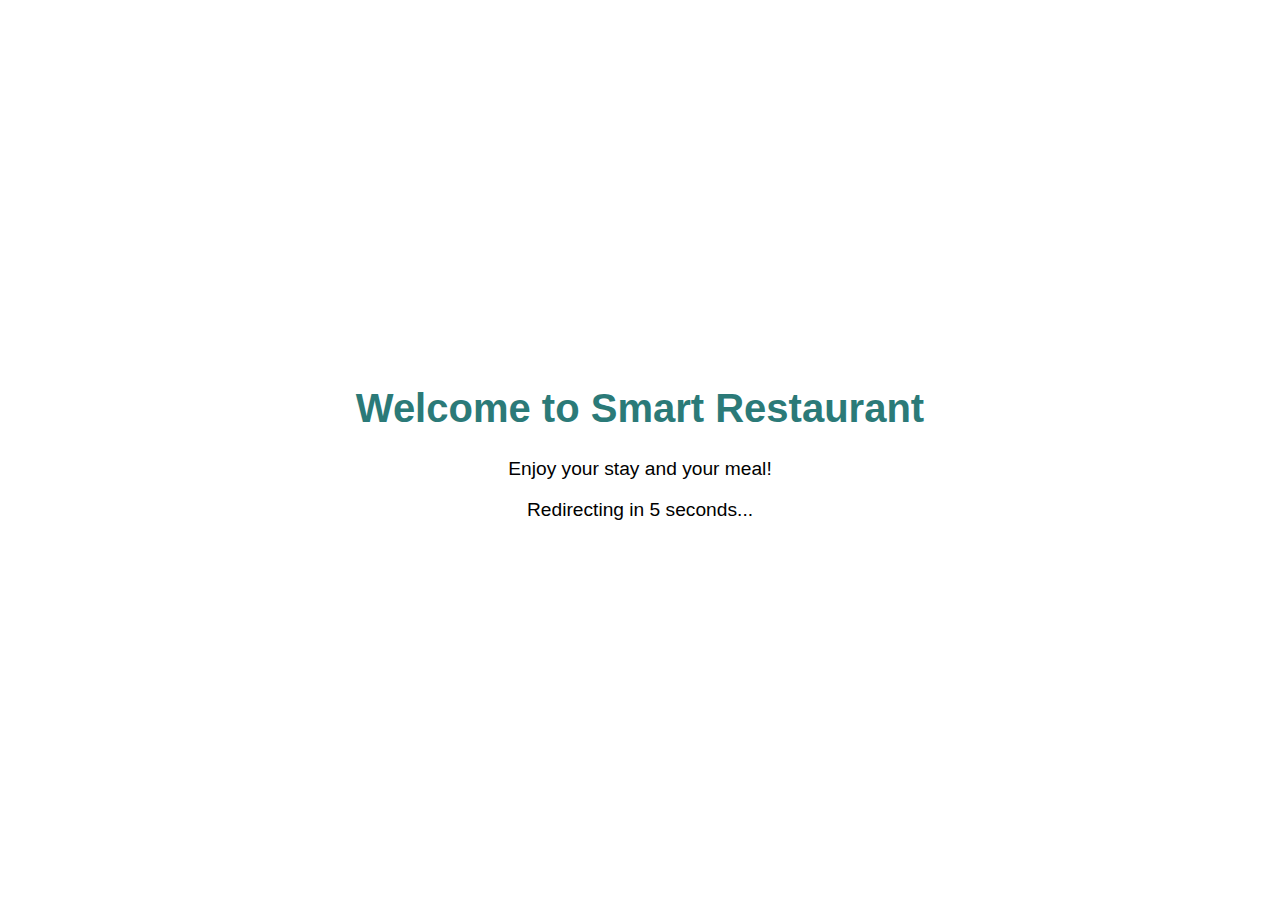
<file: welcome.html>
<!doctype html>
<html lang="en">
<head>
<meta charset="utf-8">
<title>Welcome — Smart Restaurant</title>
<meta name="viewport" content="width=device-width, initial-scale=1">
<style>
  body, html { margin:0; padding:0; height:100%; display:flex; justify-content:center; align-items:center; font-family:sans-serif; }
  .welcome-container { text-align:center; }
  h1 { font-size:2.5rem; color:#2b7a78; }
  p { font-size:1.2rem; margin-top:10px; }
</style>
</head>
<body>
  <div class="welcome-container">
    <h1>Welcome to Smart Restaurant</h1>
    <p>Enjoy your stay and your meal!</p>
    <p id="timer">Redirecting in 5 seconds...</p>
  </div>

  <script>
    let countdown = 5;
    const timer = document.getElementById("timer");
    const interval = setInterval(()=>{
      countdown--;
      if(countdown>0) timer.textContent = `Redirecting in ${countdown} seconds...`;
      else {
        clearInterval(interval);
        window.location.href = "login.html";
      }
    },1000);
  </script>
</body>
</html>
</file>
<file: style.css>
/* style.css - shared styling */
@import url('https://fonts.googleapis.com/css2?family=Poppins:wght@300;400;600&display=swap');

:root{
  --brand-1:#116466;
  --brand-2:#3AAFA9;
  --accent:#FE9C00;
  --muted:#7a7a7a;
  --bg:#f7f8f9;
}

*{box-sizing:border-box}
body{font-family:'Poppins',sans-serif;margin:0;background:var(--bg);color:#222}
a{color:inherit;text-decoration:none}

/* header */
.header {
  background: linear-gradient(135deg,var(--brand-1),#2b7a78);
  color:white;padding:18px 22px;display:flex;align-items:center;justify-content:space-between;
}
.header .brand{font-weight:600;font-size:1.2rem}
.header .nav{display:flex;gap:12px;align-items:center}
.header .nav button{background:rgba(255,255,255,0.12);border:1px solid rgba(255,255,255,0.08);color:white;padding:8px 12px;border-radius:8px;cursor:pointer}

/* layout */
.container{max-width:1180px;margin:18px auto;padding:0 18px}

/* hero slider */
.hero {height:340px;border-radius:14px;overflow:hidden;position:relative;margin-bottom:22px}
.hero .slides{display:flex;height:100%;transition:transform .7s ease}
.hero img{width:100%;height:100%;object-fit:cover;flex-shrink:0}
.hero .overlay{position:absolute;left:0;top:0;right:0;bottom:0;background:linear-gradient(180deg,rgba(0,0,0,0.15),rgba(0,0,0,0.32));display:flex;flex-direction:column;justify-content:flex-end;padding:22px;color:white}
.hero .overlay h1{margin:0;font-size:2.2rem;letter-spacing:0.2px}
.hero .dots{position:absolute;left:12px;bottom:12px;display:flex;gap:8px}

/* dots */
.dot{width:10px;height:10px;border-radius:50%;background:rgba(255,255,255,0.5);cursor:pointer}
.dot.active{background:var(--accent)}

/* categories + cards */
.grid{display:grid;grid-template-columns:repeat(3,1fr);gap:18px}
@media(max-width:980px){.grid{grid-template-columns:repeat(2,1fr)}}
@media(max-width:640px){.grid{grid-template-columns:1fr}}

.category{
  background:#fff;border-radius:12px;padding:14px;box-shadow:0 6px 22px rgba(16,24,40,0.06);
  max-height:520px;overflow:auto;
}
.category h3{margin:0 0 12px;color:var(--brand-1)}
.menu-card{display:flex;gap:12px;align-items:center;padding:10px;border-radius:10px;margin-bottom:12px;background:linear-gradient(180deg,#fff,#fbfbfb)}
.menu-card img{width:110px;height:80px;object-fit:cover;border-radius:8px;flex-shrink:0}
.card-info h4{margin:0;font-size:1rem}
.card-info p{margin:6px 0;color:var(--muted);font-size:0.95rem}
.card-actions{margin-left:auto;display:flex;flex-direction:column;gap:8px;align-items:flex-end}
.card-actions button{background:var(--brand-2);border:none;color:white;padding:8px 12px;border-radius:8px;cursor:pointer}
.card-actions input{width:56px;padding:6px;border-radius:8px;border:1px solid #eee;text-align:center}

/* floating cart */
.cart-float{position:fixed;right:18px;bottom:18px;background:linear-gradient(180deg,var(--accent),#e88a00);color:white;padding:12px 14px;border-radius:12px;cursor:pointer;box-shadow:0 12px 30px rgba(0,0,0,0.18);z-index:60}
.cart-panel{position:fixed;right:18px;bottom:78px;width:360px;max-height:70vh;overflow:auto;background:white;border-radius:12px;padding:14px;box-shadow:0 18px 50px rgba(0,0,0,0.18);z-index:60;display:none}
.cart-panel.open{display:block}
.cart-item{display:flex;gap:10px;align-items:center;padding:8px 0;border-bottom:1px solid #f0f0f0}
.cart-item img{width:56px;height:42px;object-fit:cover;border-radius:6px}
.cart-item .meta{flex:1}
.cart-item .meta h5{margin:0;font-size:0.98rem}
.cart-item .meta p{margin:6px 0;color:#666;font-size:0.9rem}
.cart-footer{display:flex;justify-content:space-between;align-items:center;margin-top:12px}

/* staff dashboard */
.staff-grid{display:grid;grid-template-columns:2fr 1fr;gap:18px}
.panel{background:#fff;border-radius:12px;padding:12px;box-shadow:0 6px 22px rgba(16,24,40,0.06)}
.order{padding:12px;border-left:5px solid var(--brand-2);margin-bottom:12px;border-radius:8px;background:linear-gradient(180deg,#fff,#fafafa)}
.order h4{margin:0}
.status-badge{display:inline-block;padding:6px 8px;border-radius:999px;background:#f2f2f2;color:#555;font-weight:600;font-size:0.85rem}

/* receipt */
.receipt{max-width:480px;margin:20px auto;background:#fff;padding:18px;border-radius:10px;box-shadow:0 12px 40px rgba(0,0,0,0.06)}
.receipt h2{text-align:center;margin:0 0 10px}

/* small */
.small{font-size:0.88rem;color:#666}

/* helper */
.center{text-align:center}
.user-info {
  color:#fff;
  font-weight:500;
  margin-right:20px;
  font-size:0.95rem;
}
/* Hero dots */
.dots {
  position: absolute;
  bottom: 15px;
  left: 50%;
  transform: translateX(-50%);
  display: flex;
  gap: 8px;
}
.dot {
  width: 12px;
  height: 12px;
  border-radius: 50%;
  background: rgba(255,255,255,0.6);
  cursor: pointer;
  transition: background 0.3s, transform 0.3s;
}
.dot.active {
  background: #FF6F61;
  transform: scale(1.3);
}
.brand {
  display: flex;
  align-items: center;
  font-family: 'Playfair Display', serif;
  font-size: 1.8rem;
  color: var(--secondary);
  gap: 10px; /* space between logo and text */
}

.brand .logo {
  height: 50px; /* adjust as needed */
  width: auto;
  object-fit: contain;
}
</file>
